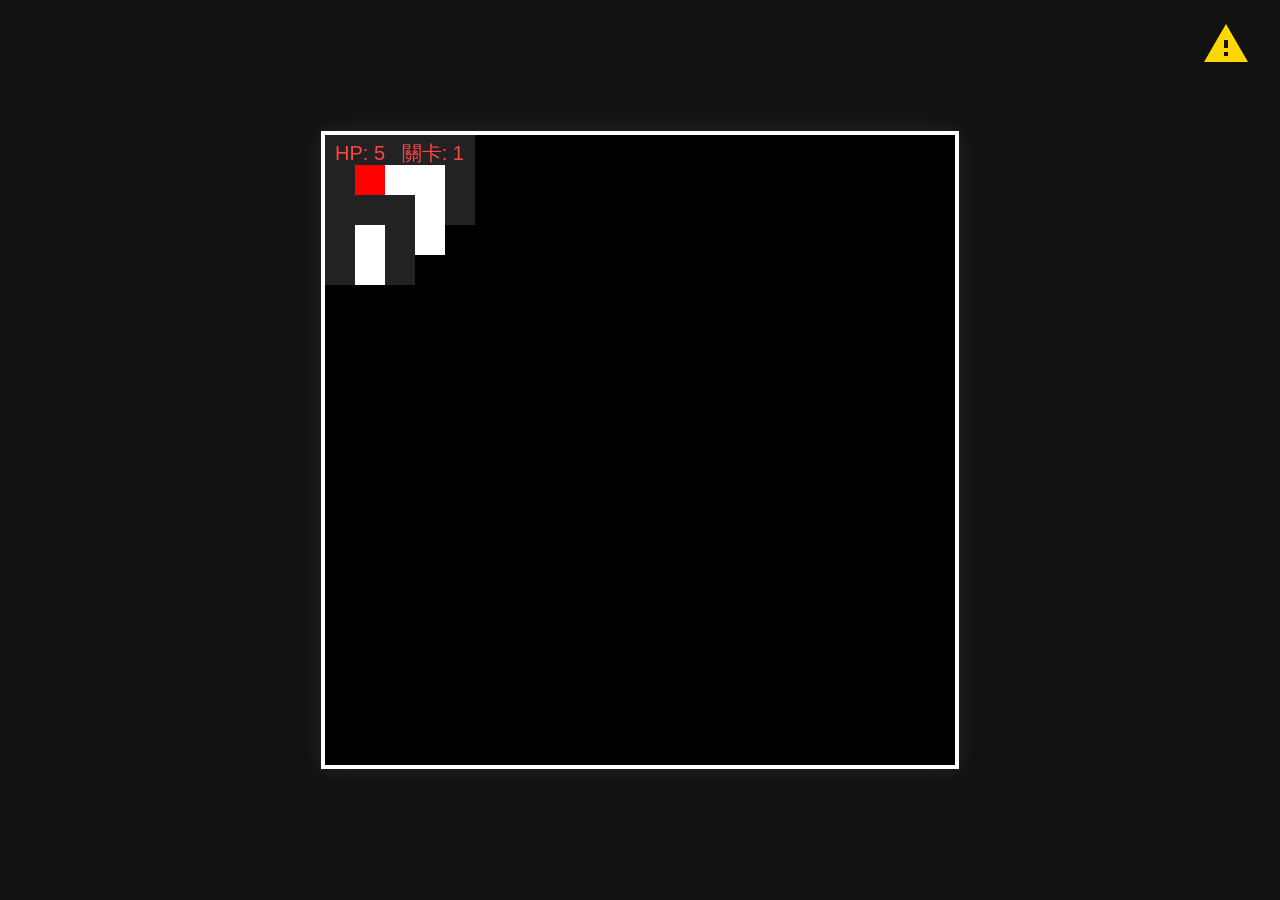
<file: index.html>
<!DOCTYPE html>
<html lang="zh-TW">
<head>
    <meta charset="UTF-8">
    <meta name="viewport" content="width=device-width, initial-scale=1.0">
    <title>黑暗迷宮 (Dark Maze)</title>
    <link rel="stylesheet" href="style.css">
</head>
<body>
    <!-- 右上角的驚嘆號三角形按鈕 (使用 SVG 繪製，不用額外載入圖片) -->
    <div id="infoBtn" title="遊玩教學">
        <svg viewBox="0 0 24 24" width="48" height="48">
            <path d="M1 21h22L12 2 1 21zm12-3h-2v-2h2v2zm0-4h-2v-4h2v4z" fill="#FFD700"/>
        </svg>
    </div>

    <canvas id="gameCanvas"></canvas>

    <!-- 遊玩方式說明圖層 (預設隱藏) -->
    <div id="instructionOverlay" class="hidden">
        <div class="instruction-box">
            <h2>📜 遊玩方式</h2>
            <ul>
                <li><span style="color: #FF0000;">■</span> <b>紅色方塊</b>：你自己 (使用 WASD 移動)。</li>
                <li><span style="color: #00FF00;">■</span> <b>綠色方塊</b>：無意識徘徊的怪物，撞到會扣血！</li>
                <li><span style="color: #FFD700;">■</span> <b>黃色方塊</b>：出口。場上共有 5 個，但<b>只有 1 個是真正的通關出口</b>，其餘 4 個是會觸發嘲諷影片的陷阱！</li>
                <li><span style="color: #FF69B4;">■</span> <b>粉紅方塊</b>：補血道具，會在黑暗中偷偷生成。</li>
                <li>⚠️ <b>注意</b>：視線外的牆壁會隨機改變，死胡同裡還藏著隱形的陷阱！</li>
            </ul>
            <button id="closeInstructionBtn">我知道了，放馬過來</button>
        </div>
    </div>

    <!-- 嘲諷圖層 -->
    <div id="tauntOverlay" class="hidden">
        <video id="tauntVideo" src="Laughing Cat Meme [0FUuPgoWRYU].webm" loop playsinline></video>
        <p id="tauntText">哈哈！走錯啦！這是死路！</p>
        <button id="closeTauntBtn">摸摸鼻子回頭</button>
        <!-- <audio id="tauntSound" src="嘲諷音效.mp3"></audio> -->
    </div>

    <script src="game.js"></script>
</body>
</html>
</file>
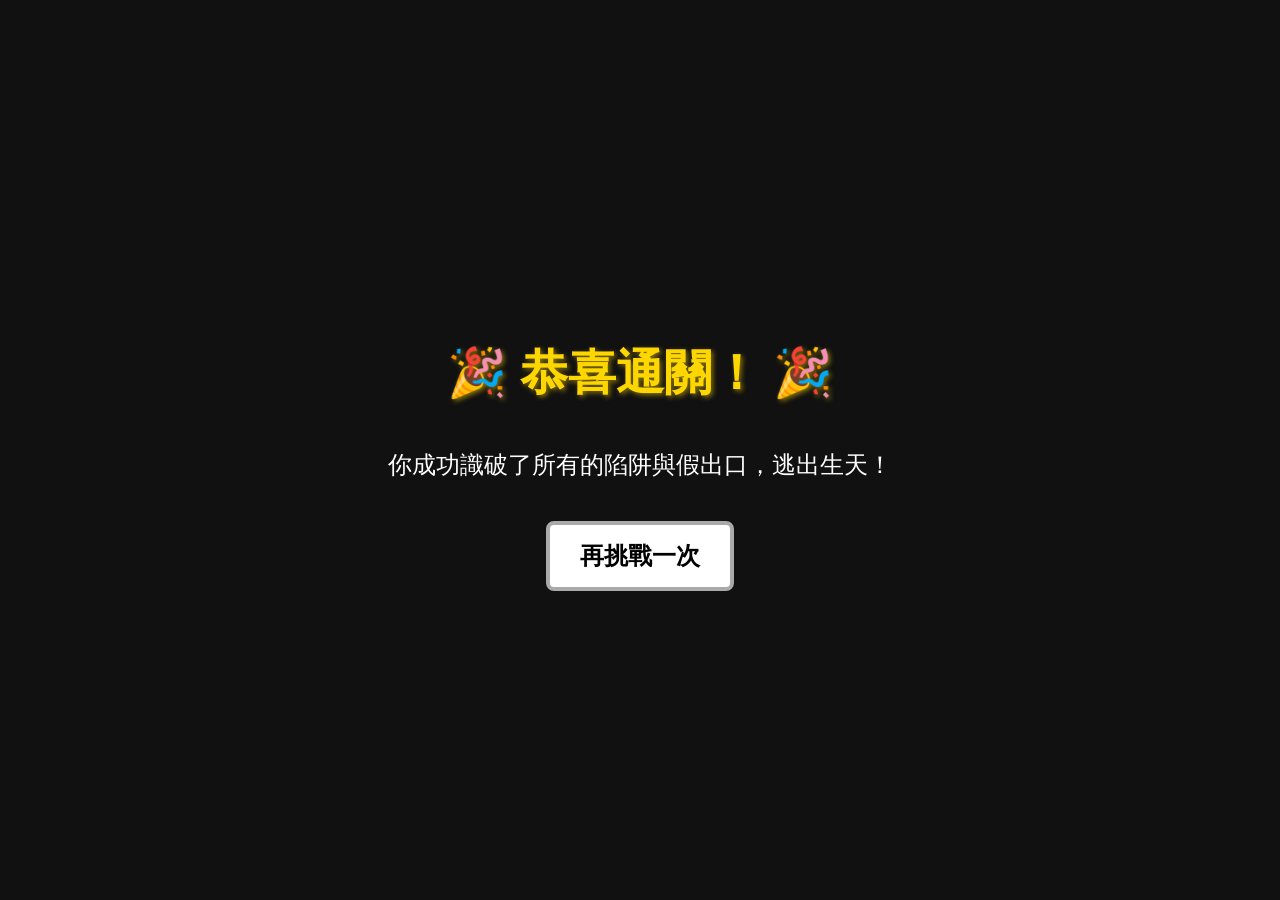
<file: congratulations.html>
<!DOCTYPE html>
<html lang="zh-TW">
<head>
    <meta charset="UTF-8">
    <meta name="viewport" content="width=device-width, initial-scale=1.0">
    <title>通關成功！</title>
    <style>
        body {
            background-color: #111111;
            color: #FFD700; /* 金黃色字體呼應真出口 */
            display: flex;
            flex-direction: column;
            justify-content: center;
            align-items: center;
            height: 100vh;
            margin: 0;
            font-family: Arial, sans-serif;
            text-align: center;
        }
        h1 {
            font-size: 48px;
            margin-bottom: 20px;
            text-shadow: 2px 2px 5px rgba(255, 215, 0, 0.5);
        }
        p {
            font-size: 24px;
            color: #FFFFFF;
            margin-bottom: 40px;
        }
        .btn {
            padding: 15px 30px;
            font-size: 24px;
            font-weight: bold;
            text-decoration: none;
            background-color: #FFFFFF;
            color: #000000;
            border: 4px solid #AAAAAA;
            border-radius: 8px;
            transition: 0.2s;
        }
        .btn:hover {
            background-color: #DDDDDD;
            transform: scale(1.05);
        }
    </style>
</head>
<body>
    <h1>🎉 恭喜通關！ 🎉</h1>
    <p>你成功識破了所有的陷阱與假出口，逃出生天！</p>
    <!-- 點擊後跳回遊戲主頁面重新開始 -->
    <a href="index.html" class="btn">再挑戰一次</a>
</body>
</html>
</file>
<file: style.css>
/* --- 基礎網頁與畫布設定 --- */
body {
    background-color: #111111;
    color: #ffffff;
    display: flex;
    justify-content: center;
    align-items: center;
    height: 100vh;
    margin: 0;
    overflow: hidden;
}

canvas {
    background-color: #000000;
    border: 4px solid #ffffff;
    image-rendering: pixelated;
    box-shadow: 0 0 20px rgba(255, 255, 255, 0.1);
}

/* --- 驚嘆號按鈕 --- */
#infoBtn {
    position: absolute;
    top: 20px;
    right: 30px;
    cursor: pointer;
    z-index: 5;
    transition: transform 0.2s;
}

#infoBtn:hover {
    transform: scale(1.15);
}

/* --- 覆蓋圖層通用設定 (包含嘲諷與說明面板) --- */
#tauntOverlay, #instructionOverlay {
    position: absolute;
    top: 0;
    left: 0;
    width: 100vw;
    height: 100vh;
    background-color: rgba(0, 0, 0, 0.85);
    display: flex;
    flex-direction: column;
    justify-content: center;
    align-items: center;
    z-index: 20;
}

/* 隱藏功能 (重要：這行能讓沒觸發時的 UI 消失) */
.hidden {
    display: none !important;
}

/* --- 遊玩說明面板內部樣式 --- */
.instruction-box {
    background-color: #222222;
    border: 4px solid #FFFFFF;
    padding: 30px 40px;
    border-radius: 10px;
    max-width: 500px;
    color: #FFFFFF;
    box-shadow: 0 0 20px rgba(0, 0, 0, 0.8);
}

.instruction-box h2 {
    margin-top: 0;
    text-align: center;
    color: #FFD700;
    font-size: 28px;
    text-shadow: 1px 1px 0 #000;
}

.instruction-box ul {
    list-style-type: none;
    padding: 0;
    font-size: 18px;
    line-height: 2;
}

/* --- 嘲諷影片與文字樣式 --- */
#tauntVideo {
    max-width: 80%;
    max-height: 50%;
    border: 4px solid #fff;
    border-radius: 8px;
    margin-bottom: 20px;
}

#tauntText {
    font-size: 32px;
    font-weight: bold;
    color: #FF4444;
    margin-bottom: 30px;
    text-shadow: 2px 2px 0 #000;
}

/* --- 按鈕共用樣式 --- */
#closeInstructionBtn, #closeTauntBtn {
    display: block;
    margin: 30px auto 0;
    padding: 12px 24px;
    font-size: 20px;
    font-weight: bold;
    cursor: pointer;
    background-color: #FFFFFF;
    color: #000000;
    border: 3px solid #AAAAAA;
    border-radius: 8px;
    transition: 0.2s;
}

#closeInstructionBtn:hover, #closeTauntBtn:hover {
    background-color: #DDDDDD;
}
</file>
